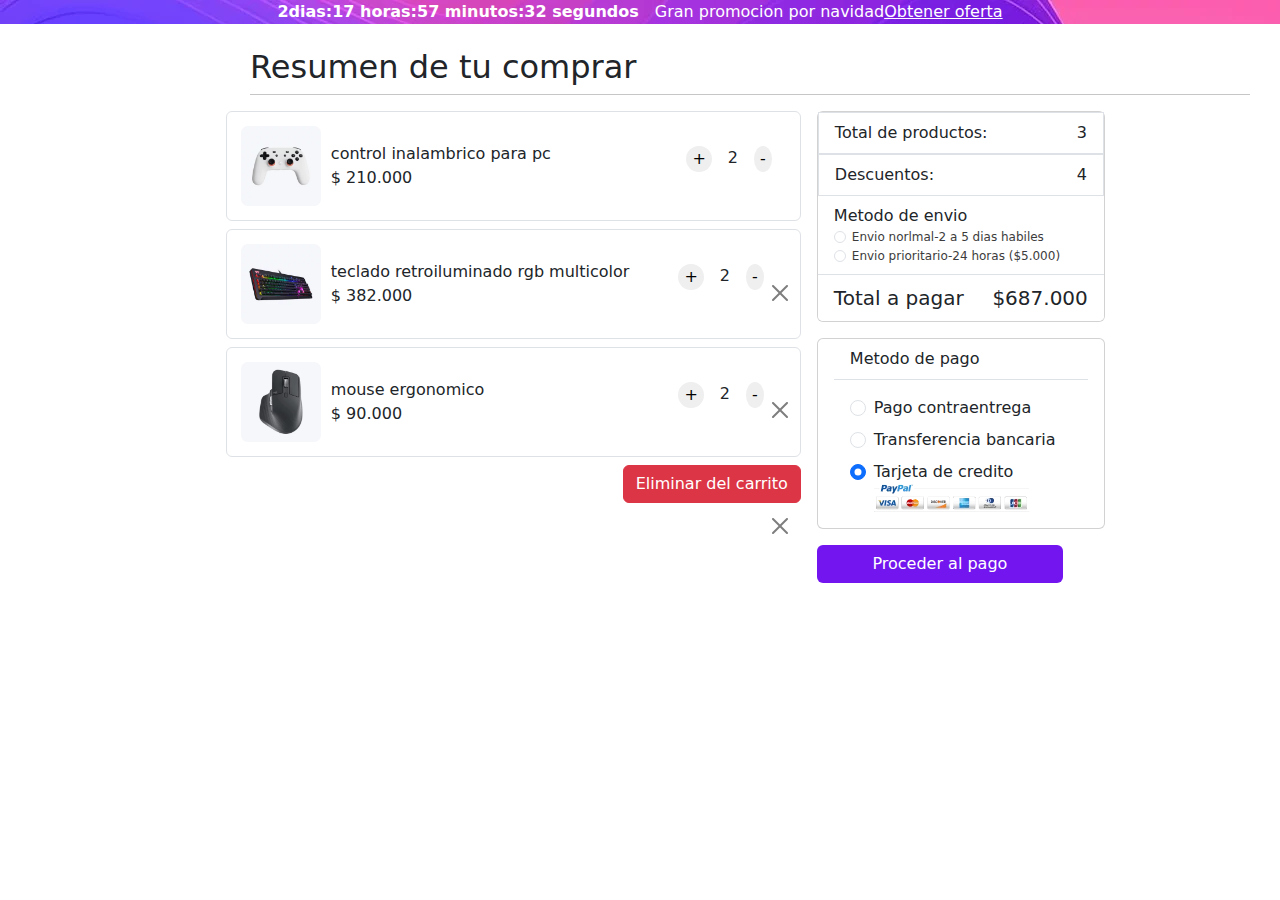
<file: assets/replica-profe/replica.html>
<!DOCTYPE html>
<html lang="en">

<head>
    <meta charset="UTF-8">
    <meta name="viewport" content="width=device-width, initial-scale=1.0">
    <link rel="stylesheet" href="https://cdn.jsdelivr.net/npm/bootstrap@5.3.3/dist/css/bootstrap.min.css"
        rel="stylesheet" integrity="sha384-QWTKZyjpPEjISv5WaRU9OFeRpok6YctnYmDr5pNlyT2bRjXh0JMhjY6hW+ALEwIH"
        crossorigin="anonymous">
        <link rel="stylesheet" href="https://cdnjs.cloudflare.com/ajax/libs/font-awesome/6.5.1/css/all.min.css" integrity="sha512-DTOQO9RWCH3ppGqcWaEA1BIZOC6xxalwEsw9c2QQeAIftl+Vegovlnee1c9QX4TctnWMn13TZye+giMm8e2LwA==" crossorigin="anonymous" referrerpolicy="no-referrer" />    
    <link rel="stylesheet" href="replica.css">
    <title>Document</title>
</head>

<body>
    <header>
        <section class="fondo">
            <div class="text-white container-md d-flex justify-content-center">
                <div class=" fw-bold me-3">
                    <span>
                        2dias:17 horas:57 minutos:32 segundos
                    </span>
                </div>
                <span>Gran promocion por navidad </span>
                <a class=" text-white fs-6 " href="#">Obtener oferta</a>
            </div>
        </section>
    </header>
    <section>
        <div class="resumen pt-4">
            <h2>
                Resumen de tu comprar
            </h2>
            <div class="linea"></div>
        </div>
    </section>

    <section >
        <div class="cajas">
            <div class="row g-0 text-start d-flex justify-content-center">
                <div class="col-sm-6 col-md-6 my-2">
                    <div class="d-flex align-items-center justify-content-between img-thumbnail my-2 p-1">
                        <div class="position-absolute  pepe">
                            <button type="button" class="btn-close d-flex " aria-label="Close"></button>
                        </div>
                        <div class="d-flex align-items-center">
                            <img src="../img/producto1.webp" class="productos " alt="...">
                            <span>control inalambrico para pc <br>$ 210.000</span>
                        </div>
                        <div class="d-flex mx-2">
                            <button class="rounded-circle h-25 mx-3 border border-0  ">+</button>
                            <p>2</p><button class="rounded-circle h-25 mx-3 border border-0">-</button>                            
                        </div>
                    </div>

                    <div class="d-flex align-items-center justify-content-between img-thumbnail my-2 p-1">                       
                        <div class="position-absolute  pepe2">
                            <button type="button" class="btn-close d-flex " aria-label="Close"></button>
                        </div>
                        <div class="d-flex align-items-center">
                            <img src="../img/producto2.webp" class="productos " alt="...">
                            <span>teclado retroiluminado rgb multicolor <br>$ 382.000</span>
                        </div>
                        <div class="d-flex mx-3">
                            <button class="rounded-circle h-25 mx-3 border border-0">+</button>
                            <p>2</p><button class="rounded-circle h-25 mx-3 border border-0">-</button>
                        </div>                        
                    </div>

                    <div class="d-flex align-items-center justify-content-between img-thumbnail my-2 p-1">
                        <div class="position-absolute  pepe3">
                            <button type="button" class="btn-close d-flex " aria-label="Close"></button>
                        </div>                        
                        <div class="d-flex align-items-center">
                            <img src="../img/producto3.webp" class="productos " alt="...">
                            <span>mouse ergonomico <br>$ 90.000</span>
                        </div>
                        <div class="d-flex mx-3">
                            <button class="rounded-circle h-25 mx-3 border border-0">+</button>
                            <p>2</p><button class="rounded-circle h-25 mx-3 border border-0">-</button>
                        </div>                        
                    </div>
                    

                    <div class="d-flex justify-content-end">
                        <button type="button" class="btn btn-danger h-25 boton-carrito ">Eliminar del carrito</button>
                    </div>
                </div>

                <div class="col-6 col-md-4 ps-3 mt-3">
                    <div>
                        <div class="card mb-3" style="width: 18rem;">
                            <ul class="list-group list-group-flush">
                                <div>
                                    <li class="list-group-item fw-medium d-flex justify-content-between">
                                        <div class=" ">Total de productos:</div> 
                                        <div>3</div>
                                    </li>
                                </div>
                                <div>
                                    <li class="list-group-item fw-medium d-flex justify-content-between"> 
                                        <div class=" ">Descuentos:</div> 
                                        <div>4</div> 
                                    </li>
                                </div>
                                <li class="list-group-item ">
                                    <div class="fw-medium ">
                                        Metodo de envio
                                    </div>
                                    <div class="form-check letra-gris">
                                        <input class="form-check-input " type="radio" name="flexRadioDefault" id="flexRadioDefault1">
                                        <label class="form-check-label " for="flexRadioDefault1">
                                        Envio norlmal-2 a 5 dias habiles
                                        </label>
                                    </div>
                                    <div class="form-check letra-gris">
                                        <input class="form-check-input " type="radio" name="flexRadioDefault" id="flexRadioDefault2" checked>
                                        <label class="form-check-label " for="flexRadioDefault2">
                                        Envio prioritario-24 horas ($5.000)
                                        </label>
                                    </div>
                                </li>
                                <li class="list-group-item d-flex fw-medium fs-5 justify-content-between">
                                    <div>Total a pagar</div>
                                    <div>$687.000</div>
                                </li>
                            </ul>
                        </div>
                    </div>

                    <div>
                        <div class="card px-3" style="width: 18rem;">
                            <ul class="list-group list-group-flush">
                                <li class="list-group-item fw-medium">Metodo de pago</li>
                                <li class="list-group-item">
                                    <div class="fw-medium ">
                                        <div class="form-check  my-2">
                                            <input class="form-check-input" type="radio" name="flexRadioDefault" id="flexRadioDefault1">
                                            <label class="form-check-label d-flex flex-column" for="flexRadioDefault1">
                                                Pago contraentrega <i class="fa-solid fa-motorcycle"></i>
                                            </label>
                                        </div>

                                        <div class="form-check my-2">
                                            <input class="form-check-input" type="radio" name="flexRadioDefault" id="flexRadioDefault2" checked>
                                            <label class="form-check-label d-flex flex-column" for="flexRadioDefault2">
                                                Transferencia bancaria<i class="fa-solid fa-building-columns"></i>
                                            </label>
                                        </div>
                                        <div class="form-check my-2">
                                            <input class="form-check-input" type="radio" name="flexRadioDefault" id="flexRadioDefault2" checked>
                                            <label class="form-check-label" for="flexRadioDefault2">
                                                Tarjeta de credito 
                                                <img src="../img/metodos.webp" alt="">
                                            </label>
                                        </div>                                        
                                    </div>                                        
                                </li>                                
                            </ul>
                                        
                        </div>
                        
                            
                            <button type="button" class="btn text-white mt-3 proceder">Proceder al pago</button>
                    </div>

                </div>
            </div>
        </div>
    </section>
</body>

</html>
</file>
<file: assets/replica-profe/replica.css>
:root{
    --color-gris:#aaaa
}

.fondo{
    background-image: url(../img/banner.webp);
}

.cajas{
    margin-left: 130px;
}

.resumen{
    padding-left: 250px;
    
}

.linea{
    height: 1px;
    width: 1000px;
    background-color: var(--color-gris);
}

.productos{
    width: 100px;
    padding: 10px;
}

.pepe{
    left: 60%;
   bottom: 595px;
}

.pepe2{
    left: 60%;
   bottom: 478px;
}

.pepe3{
    left: 60%;
   bottom: 362px;
}

.letra-gris{
    color: #3c3c3c;
    font-size: 12px;
    margin-bottom: -5px;
}

.proceder{
    background-color: #7315ef;
    width: 67%;
}

.proceder:hover{
    background-color: #7315efea
}
</file>
